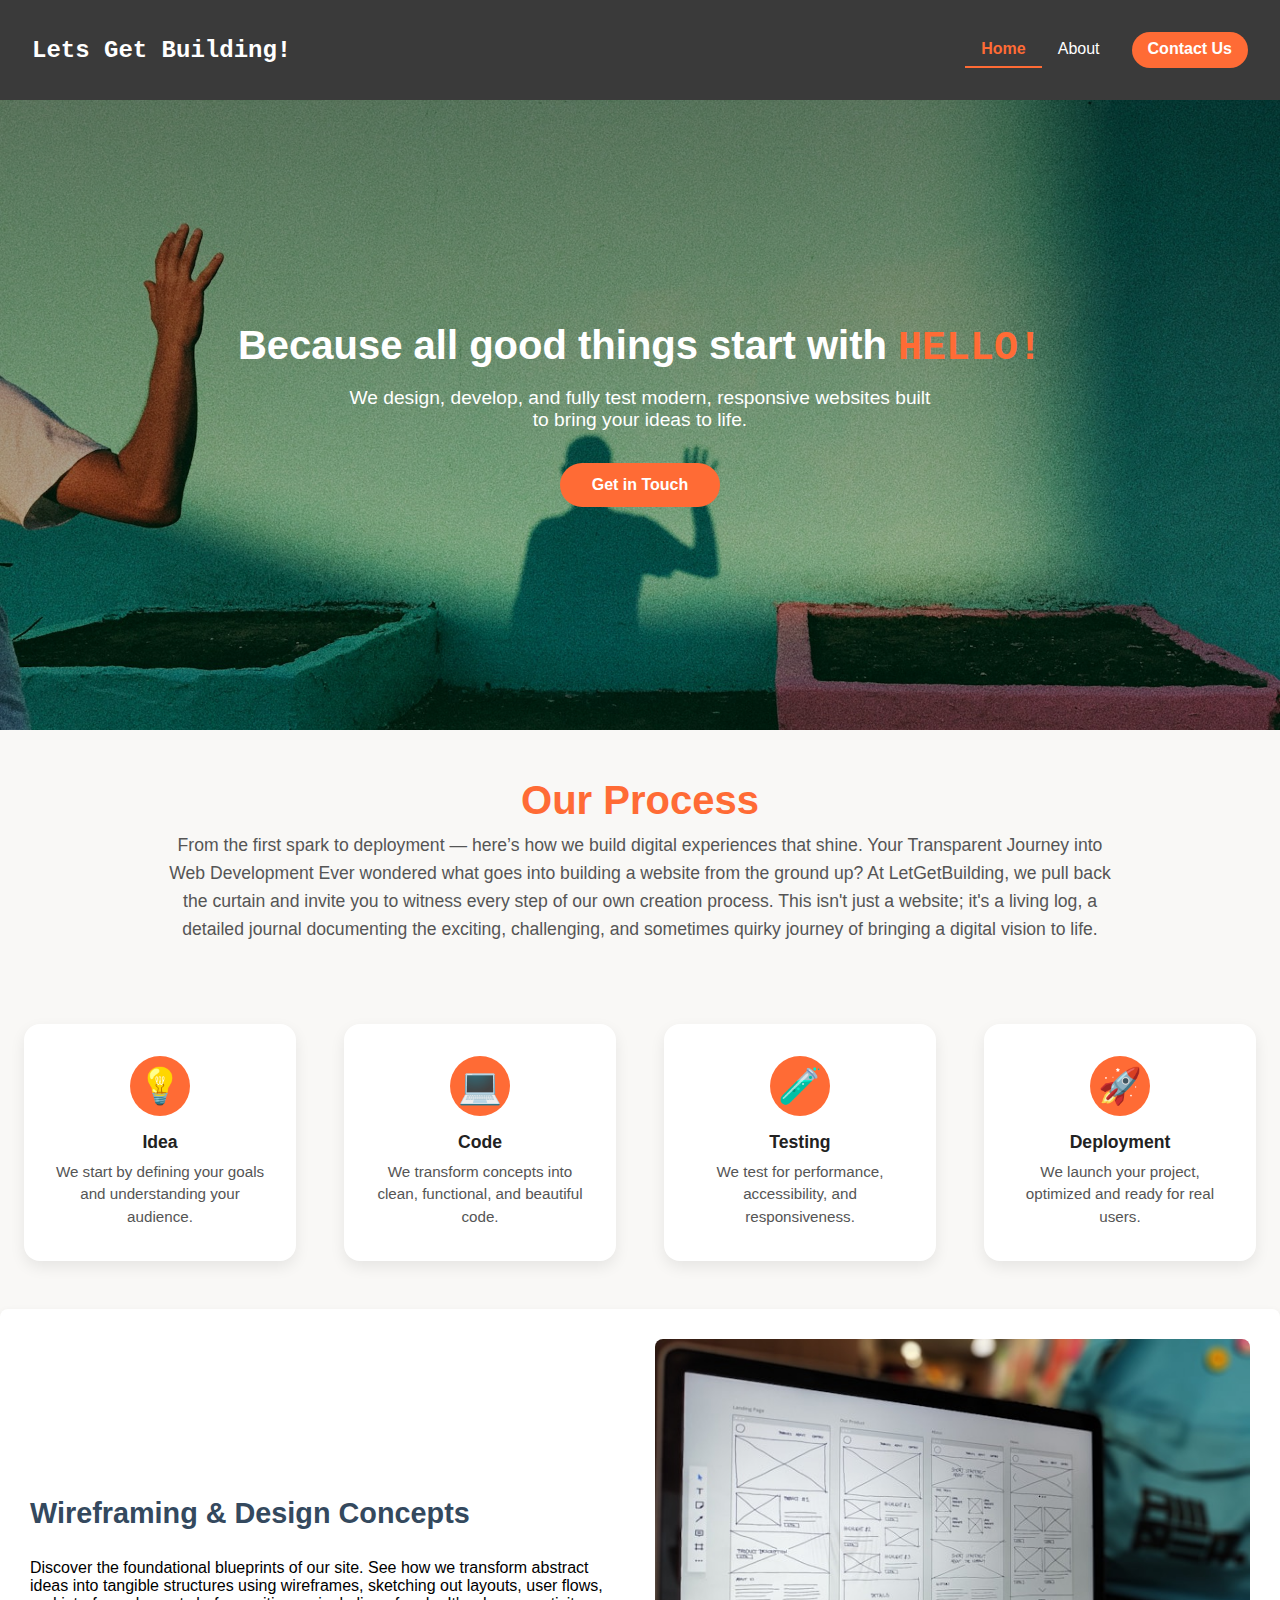
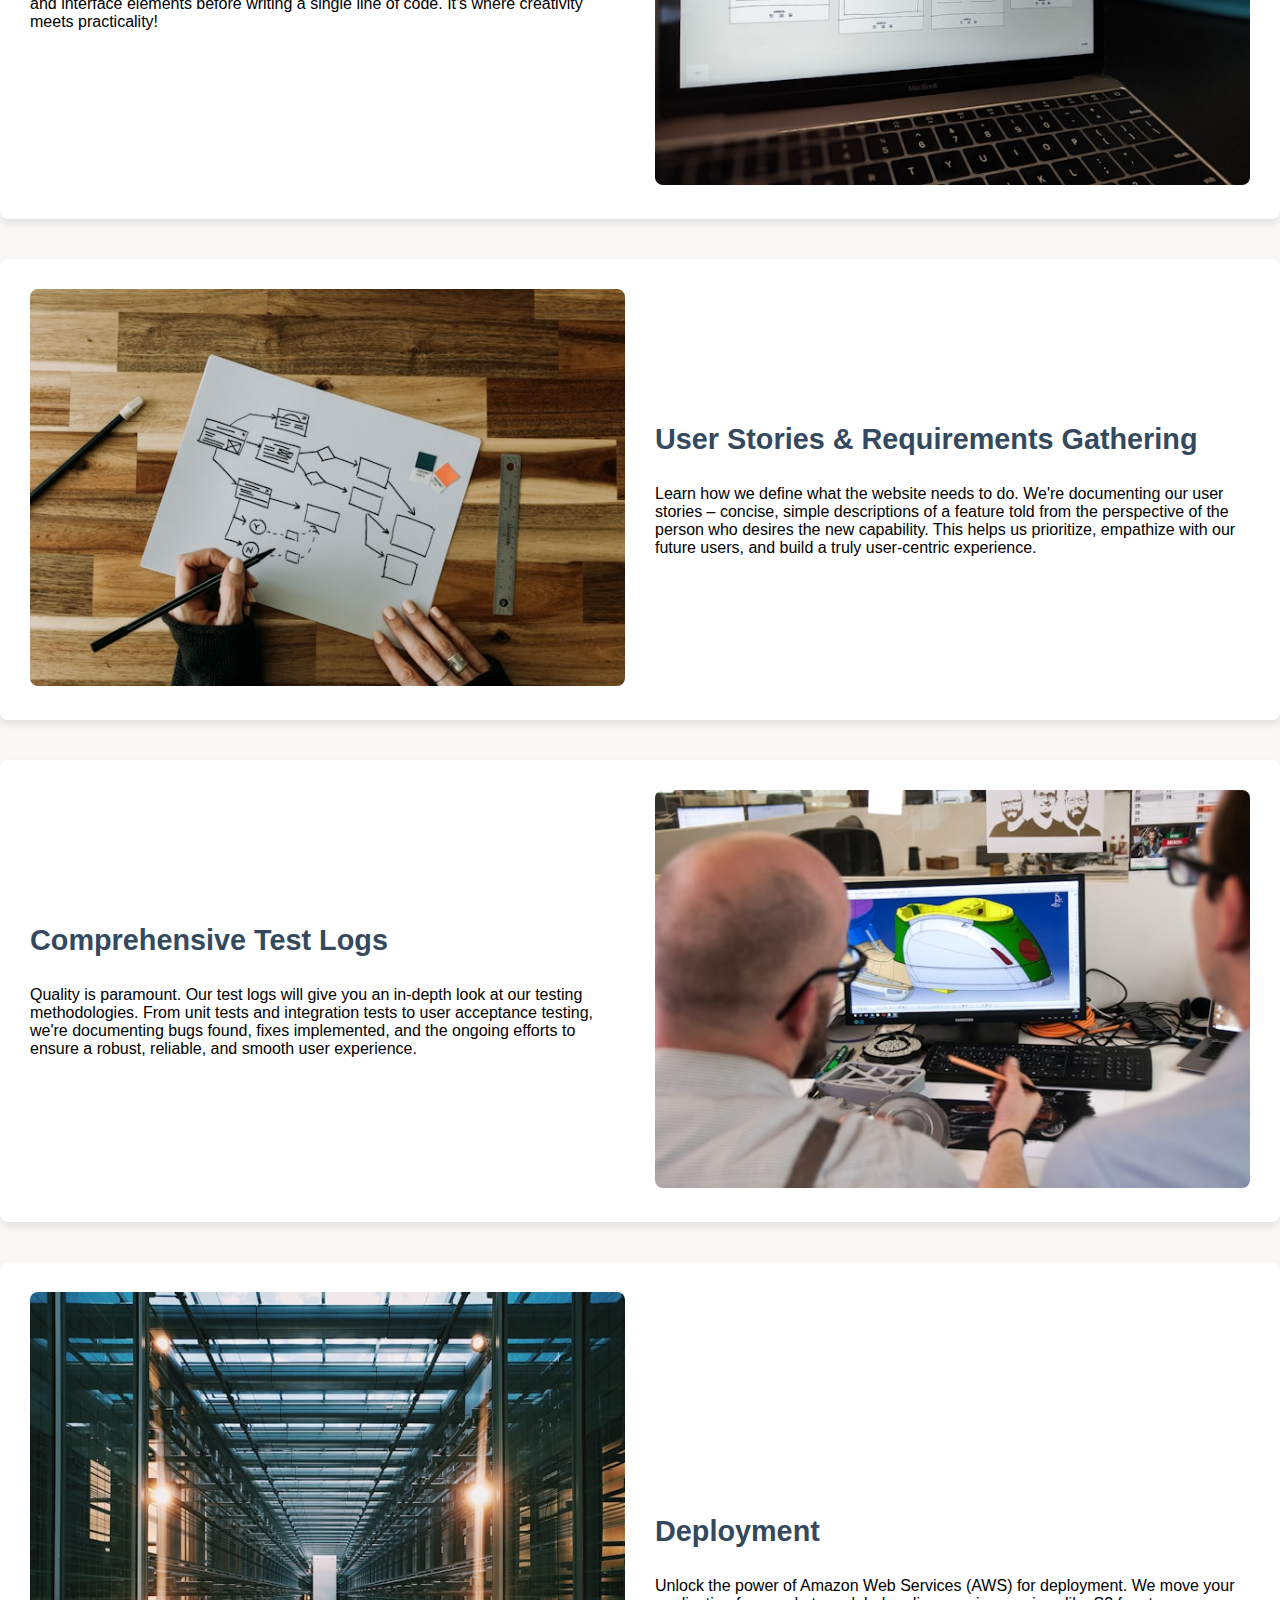
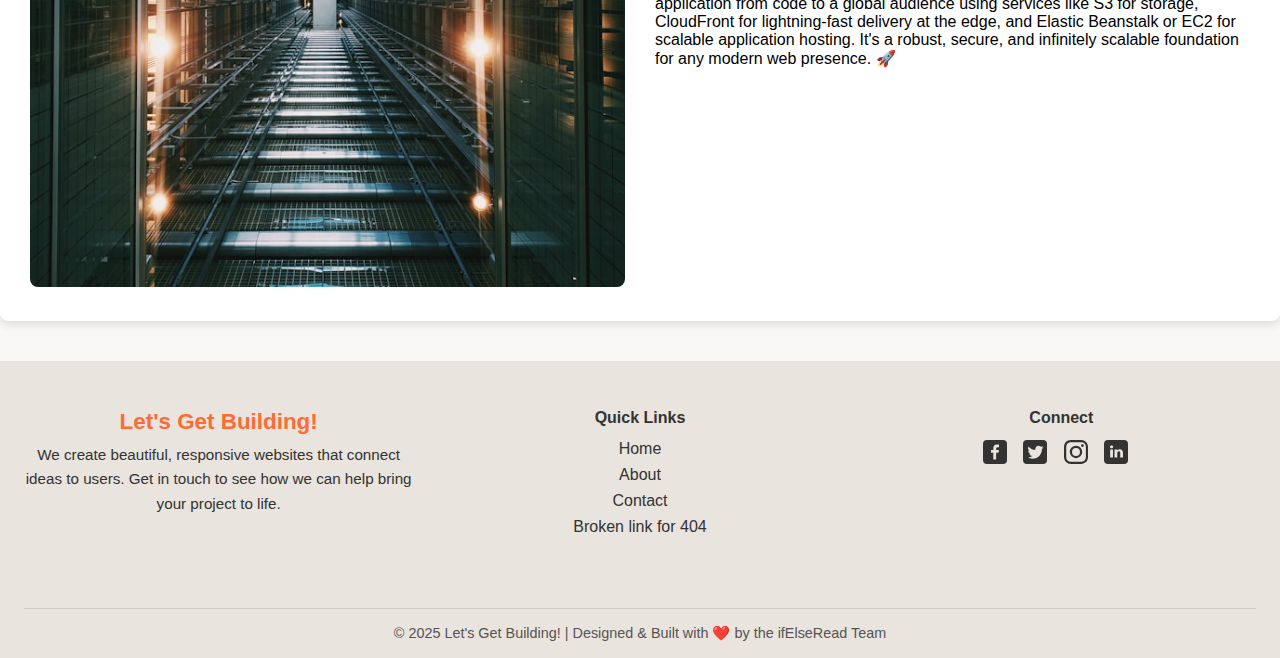
<file: index.html>
<!DOCTYPE html>
<html lang="en">
  <head>
    <!-- Meta data -->
    <meta charset="UTF-8" />
    <meta name="viewport" content="width=device-width, initial-scale=1.0" />
    <meta
      name="description"
      content="Explore the web development journey from idea to deployment. Let’s Get Building helps you understand the process of creating modern, user-friendly websites."
    />
    <meta
      name="keywords"
      content="web development, front-end, HTML, CSS, responsive design, learning, website building, coding process"
    />
    <meta name="author" content="Let’s Get Building" />
    <link rel="stylesheet" href="assets/css/style.css" />
    <!-- Title  -->
    <title>Let’s Get Building | Learn the Web Development Process</title>
    <link
      rel="apple-touch-icon"
      sizes="180x180"
      href="assets/favicon/apple-touch-icon.png"
    />
    <link
      rel="icon"
      type="image/png"
      sizes="32x32"
      href="assets/favicon/favicon-32x32.png"
    />
    <link
      rel="icon"
      type="image/png"
      sizes="16x16"
      href="assets/favicon/favicon-16x16.png"
    />
    <link rel="manifest" href="assets/favicon/site.webmanifest" />
  </head>
  <body>
    <header>
      <nav class="container">
        <!-- Toggle for the responsive menu using a checkbox status of Checked or not. 
         The checkbox is hidden but its state is used to control the menu visibility -->
        <span id="logo">Lets Get Building!</span>

        <!-- Checkbox toggle menu only for small screens -->
        <input type="checkbox" id="menu-toggle" />
        <label for="menu-toggle" class="hamburger" aria-label="Toggle Menu"
          >☰</label
        >
        <!-- Menu links -->
        <div class="menu">
          <a href="index.html" class="active"> Home</a>
          <a href="aboutus.html">About</a>
          <a
            href="contact.html"
            class="btn-nav-primary"
            aria-label="Get in Touch"
            >Contact Us</a
          >
        </div>
      </nav>
    </header>

    <main class="bg-color">
      <!-- Hero Section -->
      <section class="hero">
        <div class="hero-content container">
          <h1>
            Because all good things start with
            <span id="hero-bold-text">HELLO!</span>
          </h1>
          <p>
            We design, develop, and fully test modern, responsive websites built
            to bring your ideas to life.
          </p>
          <a href="contact.html" class="btn-primary" target="_blank"
            >Get in Touch</a
          >
        </div>
      </section>

      <!-- process-flow -->
      <section class="bg-color">
        <div class="process-flow container">
          <h2 class="section-h2">Our Process</h2>
          <p class="intro-text">
            From the first spark to deployment — here’s how we build digital
            experiences that shine. Your Transparent Journey into Web
            Development Ever wondered what goes into building a website from the
            ground up? At LetGetBuilding, we pull back the curtain and invite
            you to witness every step of our own creation process. This isn't
            just a website; it's a living log, a detailed journal documenting
            the exciting, challenging, and sometimes quirky journey of bringing
            a digital vision to life.
          </p>

          <div class="flow-grid">
            <div class="flow-box">
              <div class="icon">💡</div>
              <h3>Idea</h3>
              <p>
                We start by defining your goals and understanding your audience.
              </p>
            </div>

            <div class="flow-box">
              <div class="icon">💻</div>
              <h3>Code</h3>
              <p>
                We transform concepts into clean, functional, and beautiful
                code.
              </p>
            </div>

            <div class="flow-box">
              <div class="icon">🧪</div>
              <h3>Testing</h3>
              <p>We test for performance, accessibility, and responsiveness.</p>
            </div>

            <div class="flow-box">
              <div class="icon">🚀</div>
              <h3>Deployment</h3>
              <p>We launch your project, optimized and ready for real users.</p>
            </div>
          </div>
        </div>
      </section>

      <section class="content-section container bg-color">
        <div class="content-card">
          <div class="content-text">
            <h3>Wireframing & Design Concepts</h3>
            <p>
              Discover the foundational blueprints of our site. See how we
              transform abstract ideas into tangible structures using
              wireframes, sketching out layouts, user flows, and interface
              elements before writing a single line of code. It's where
              creativity meets practicality!
            </p>
          </div>
          <div class="content-image">
            <img
              src="assets/images/wireframing2.jpg"
              alt="Tablet with wireframing design displayed"
            />
          </div>
        </div>

        <div class="content-card">
          <div class="content-text">
            <h3>User Stories & Requirements Gathering</h3>
            <p>
              Learn how we define what the website needs to do. We're
              documenting our user stories – concise, simple descriptions of a
              feature told from the perspective of the person who desires the
              new capability. This helps us prioritize, empathize with our
              future users, and build a truly user-centric experience.
            </p>
          </div>
          <div class="content-image">
            <img
              src="assets/images/userstories.jpg"
              alt="Team discussing user stories on a whiteboard"
            />
          </div>
        </div>

        <div class="content-card">
          <div class="content-text">
            <h3>Comprehensive Test Logs</h3>
            <p>
              Quality is paramount. Our test logs will give you an in-depth look
              at our testing methodologies. From unit tests and integration
              tests to user acceptance testing, we're documenting bugs found,
              fixes implemented, and the ongoing efforts to ensure a robust,
              reliable, and smooth user experience.
            </p>
          </div>
          <div class="content-image">
            <img
              src="assets/images/testing.jpg"
              alt="Developers reviewing test logs on a computer screen"
            />
          </div>
        </div>
        <div class="content-card">
          <div class="content-text">
            <h3>Deployment</h3>
            <p>
              Unlock the power of Amazon Web Services (AWS) for deployment. We
              move your application from code to a global audience using
              services like S3 for storage, CloudFront for lightning-fast
              delivery at the edge, and Elastic Beanstalk or EC2 for scalable
              application hosting. It's a robust, secure, and infinitely
              scalable foundation for any modern web presence. 🚀
            </p>
          </div>
          <div class="content-image">
            <img
              src="assets/images/deploy.jpg"
              alt="Tablet with wireframing design displayed"
            />
          </div>
        </div>
      </section>
    </main>
    <!-- Footer Section -->
    <footer class="footer">
      <div class="footer-container container">
        <div class="footer-about">
          <h3>Let's Get Building!</h3>
          <p>
            We create beautiful, responsive websites that connect ideas to
            users. Get in touch to see how we can help bring your project to
            life.
          </p>
        </div>

        <div class="footer-links">
          <h4>Quick Links</h4>
          <ul>
            <li><a href="index.html">Home</a></li>
            <li><a href="aboutus.html">About</a></li>
            <li><a href="contact.html">Contact</a></li>
            <li><a href="nofilefound.html">Broken link for 404</a></li>
          </ul>
        </div>

        <!-- SOCIAL ICONS SECTION: ref -> https://iconsvg.xyz/# -->
        <div class="footer-social">
          <h4>Connect</h4>
          <div class="social-icons">
            <a href="#" aria-label="Facebook" target="_blank">
              <!-- Facebook SVG -->
              <svg
                xmlns="http://www.w3.org/2000/svg"
                width="24"
                height="24"
                viewBox="0 0 24 24"
                fill="currentColor"
              >
                <path
                  d="M20 0a4 4 0 0 1 4 4v16a4 4 0 0 1-4 4H4a4 4 0 0 1-4-4V4a4 4 0 0 1 4-4h16zm-4 7.28V4.5h-2.29c-2.1 0-3.42 1.6-3.42 3.89v1.67H8v2.77h2.29v6.67h2.85v-6.67h2.29l.57-2.77h-2.86V8.94c0-1.1.58-1.66 1.72-1.66H16z"
                />
              </svg>
            </a>
            <a href="#" aria-label="Twitter" target="_blank">
              <!-- Twitter SVG -->
              <svg
                xmlns="http://www.w3.org/2000/svg"
                width="24"
                height="24"
                viewBox="0 0 24 24"
                fill="currentColor"
              >
                <path
                  d="M20 0a4 4 0 0 1 4 4v16a4 4 0 0 1-4 4H4a4 4 0 0 1-4-4V4a4 4 0 0 1 4-4h16zm-4.42 5.8a3.28 3.28 0 0 0-3.2 4.03A9.32 9.32 0 0 1 5.61 6.4a3.26 3.26 0 0 0 1.02 4.38 3.27 3.27 0 0 1-1.49-.4v.03a3.28 3.28 0 0 0 2.64 3.22 3.3 3.3 0 0 1-1.49.06 3.29 3.29 0 0 0 3.07 2.28 6.59 6.59 0 0 1-4.86 1.36 9.29 9.29 0 0 0 5.03 1.47c6.04 0 9.34-5 9.34-9.34v-.42a6.65 6.65 0 0 0 1.63-1.7c-.59.26-1.22.44-1.89.52.68-.41 1.2-1.05 1.45-1.82-.64.38-1.34.65-2.09.8a3.28 3.28 0 0 0-2.4-1.04z"
                />
              </svg>
            </a>
            <a href="#" aria-label="Instagram" target="_blank">
              <!-- Instagram SVG -->
              <svg
                xmlns="http://www.w3.org/2000/svg"
                width="24"
                height="24"
                viewBox="0 0 24 24"
                fill="currentColor"
              >
                <path
                  d="M16.98 0a6.9 6.9 0 0 1 5.08 1.98A6.94 6.94 0 0 1 24 7.02v9.96c0 2.08-.68 3.87-1.98 5.13A7.14 7.14 0 0 1 16.94 24H7.06a7.06 7.06 0 0 1-5.03-1.89A6.96 6.96 0 0 1 0 16.94V7.02C0 2.8 2.8 0 7.02 0h9.96zm.05 2.23H7.06c-1.45 0-2.7.43-3.53 1.25a4.82 4.82 0 0 0-1.3 3.54v9.92c0 1.5.43 2.7 1.3 3.58a5 5 0 0 0 3.53 1.25h9.88a5 5 0 0 0 3.53-1.25 4.73 4.73 0 0 0 1.4-3.54V7.02a5 5 0 0 0-1.3-3.49 4.82 4.82 0 0 0-3.54-1.3zM12 5.76c3.39 0 6.2 2.8 6.2 6.2a6.2 6.2 0 0 1-12.4 0 6.2 6.2 0 0 1 6.2-6.2zm0 2.22a3.99 3.99 0 0 0-3.97 3.97A3.99 3.99 0 0 0 12 15.92a3.99 3.99 0 0 0 3.97-3.97A3.99 3.99 0 0 0 12 7.98zm6.44-3.77a1.4 1.4 0 1 1 0 2.8 1.4 1.4 0 0 1 0-2.8z"
                />
              </svg>
            </a>
            <a href="#" aria-label="LinkedIn" target="_blank">
              <!-- LinkedIn SVG -->
              <svg
                xmlns="http://www.w3.org/2000/svg"
                width="24"
                height="24"
                viewBox="0 0 24 24"
                fill="currentColor"
              >
                <path
                  d="M20 0a4 4 0 0 1 4 4v16a4 4 0 0 1-4 4H4a4 4 0 0 1-4-4V4a4 4 0 0 1 4-4h16zM8.95 9.4H6.16v8.1h2.8V9.4zm6.84-.19c-1.32 0-2 .63-2.38 1.16l-.13.18V9.4h-2.79l.01.49V17.5h2.78v-4.52a1.52 1.52 0 0 1 1.52-1.64c.96 0 1.37.66 1.41 1.66v4.5H19v-4.64c0-2.49-1.37-3.65-3.2-3.65zM7.58 5.5C6.62 5.5 6 6.1 6 6.9c0 .73.54 1.32 1.38 1.4h.18c.97 0 1.57-.62 1.57-1.4-.01-.8-.6-1.4-1.55-1.4z"
                />
              </svg>
            </a>
          </div>
        </div>
      </div>

      <div class="footer-bottom">
        <p>
          &copy; 2025 Let's Get Building! | Designed & Built with ❤️ by the
          ifElseRead Team
        </p>
      </div>
    </footer>
  </body>
</html>
</file>
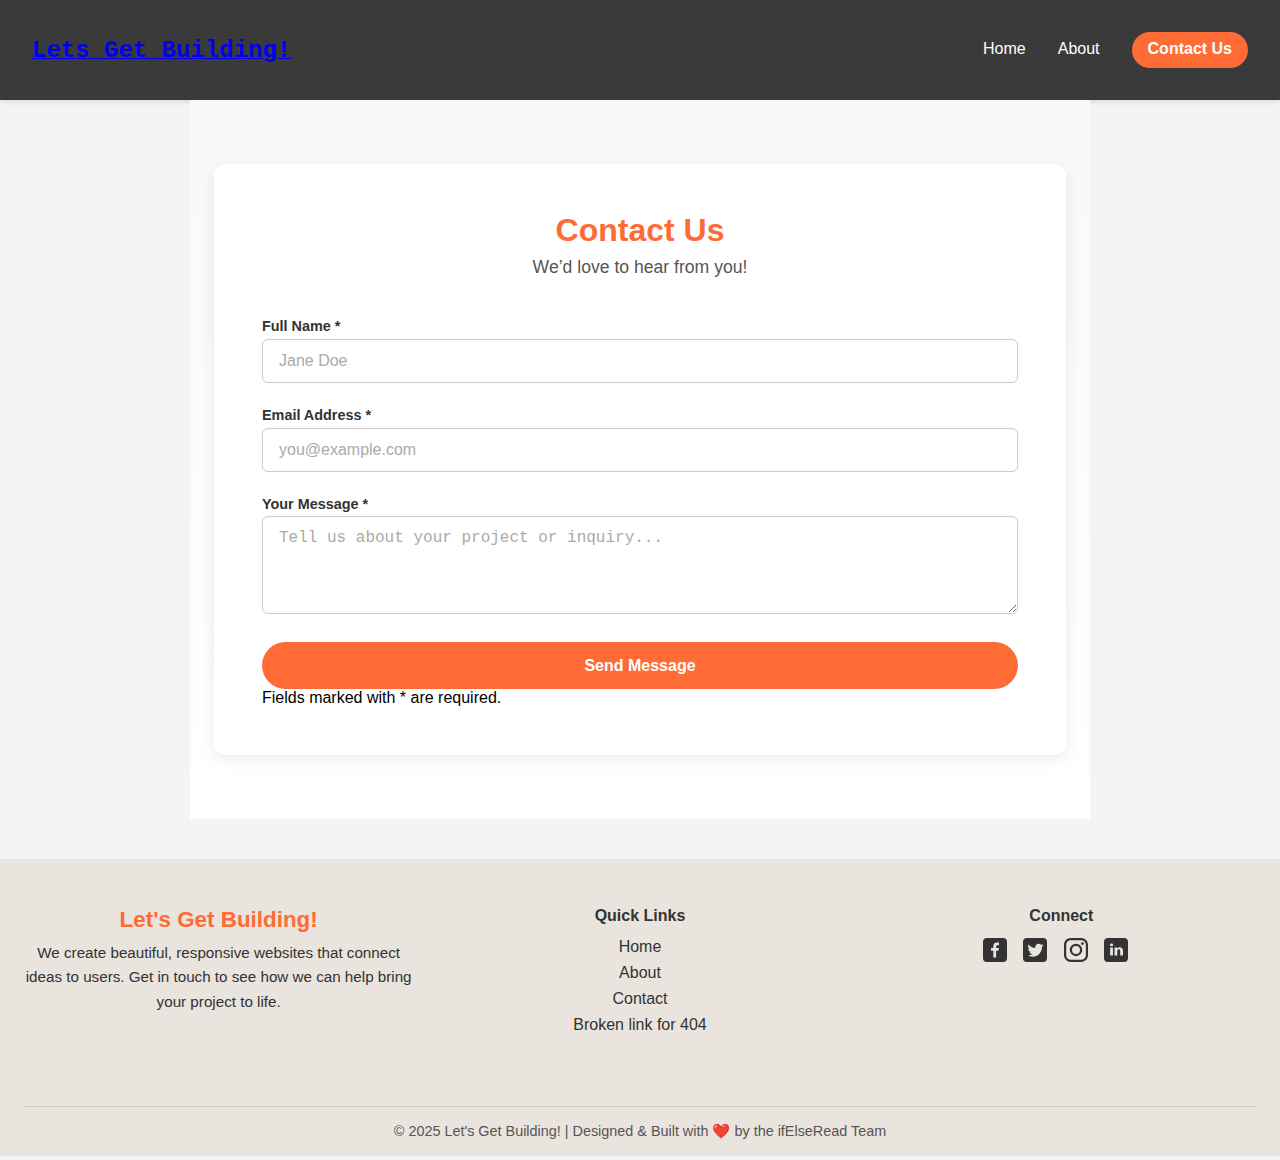
<file: contact.html>
<!DOCTYPE html>
<html lang="en">
  <head>
    <!-- Meta data -->
    <meta charset="UTF-8" />
    <meta name="viewport" content="width=device-width, initial-scale=1.0" />
    <meta
      name="description"
      content="Get in touch with Let’s Get Building. We’d love to hear from you — whether it’s feedback, collaboration, or general questions about web development."
    />
    <meta
      name="keywords"
      content="contact, web development help, get in touch, website feedback, collaboration"
    />
    <meta name="author" content="Let’s Get Building" />
    <!-- Title of the website -->
    <title>Contact | Let’s Get Building</title>
    <link
      rel="apple-touch-icon"
      sizes="180x180"
      href="assets/favicon/apple-touch-icon.png"
    />
    <link
      rel="icon"
      type="image/png"
      sizes="32x32"
      href="assets/favicon/favicon-32x32.png"
    />
    <link
      rel="icon"
      type="image/png"
      sizes="16x16"
      href="assets/favicon/favicon-16x16.png"
    />
    <link rel="manifest" href="assets/favicon/site.webmanifest" />
    <link rel="stylesheet" href="assets/css/style.css" />
  </head>
  <body>
    <header>
      <nav class="container">
        <!-- Toggle for the responsive menu using a checkbox status of Checked or not. 
         The checkbox is hidden but its state is used to control the menu visibility -->
        <a href="index.html"><span id="logo">Lets Get Building!</span></a>

        <!-- Checkbox toggle menu only for small screens -->
        <input type="checkbox" id="menu-toggle" />
        <label for="menu-toggle" class="hamburger">☰</label>
        <!-- Menu links -->
        <div class="menu">
          <a href="index.html">Home</a>
          <a href="aboutus.html">About</a>
          <a
            href="contact.html"
            class="btn-nav-primary"
            aria-label="Get in Touch"
            >Contact Us</a
          >
        </div>
      </nav>
    </header>
    <main>
      <section class="contact-section">
        <div class="container">
          <div class="contact-container">
            <h2>Contact Us</h2>
            <p class="subtitle">We’d love to hear from you!</p>

            <form action="success.html" method="GET">
              <!-- Name Field -->
              <div>
                <label for="name">
                  Full Name <span class="required-star">*</span>
                </label>
                <input
                  type="text"
                  id="name"
                  name="name"
                  required
                  placeholder="Jane Doe"
                />
              </div>

              <!-- Email Field -->
              <div>
                <label for="email">
                  Email Address <span class="required-star">*</span>
                </label>
                <input
                  type="email"
                  id="email"
                  name="email"
                  required
                  placeholder="you@example.com"
                />
              </div>

              <!-- Message Field -->
              <div>
                <label for="message">
                  Your Message <span class="required-star">*</span>
                </label>
                <textarea
                  id="message"
                  name="message"
                  rows="4"
                  required
                  placeholder="Tell us about your project or inquiry..."
                ></textarea>
              </div>

              <!-- Submit Button -->
              <button type="submit" class="submit-btn">Send Message</button>
            </form>

            <p class="footer-text">
              Fields marked with <span class="required-star">*</span> are
              required.
            </p>
          </div>
        </div>
      </section>
    </main>
    <!-- Footer Section -->
    <footer class="footer">
      <div class="footer-container container">
        <div class="footer-about">
          <h3>Let's Get Building!</h3>
          <p>
            We create beautiful, responsive websites that connect ideas to
            users. Get in touch to see how we can help bring your project to
            life.
          </p>
        </div>

        <div class="footer-links">
          <h4>Quick Links</h4>
          <ul>
            <li><a href="index.html">Home</a></li>
            <li><a href="aboutus.html">About</a></li>
            <li><a href="contact.html">Contact</a></li>
            <li><a href="nofilefound.html">Broken link for 404</a></li>
          </ul>
        </div>

        <!-- SOCIAL ICONS SECTION: ref -> https://iconsvg.xyz/# -->
        <div class="footer-social">
          <h4>Connect</h4>
          <div class="social-icons">
            <a href="#" aria-label="Facebook" target="_blank">
              <!-- Facebook SVG -->
              <svg
                xmlns="http://www.w3.org/2000/svg"
                width="24"
                height="24"
                viewBox="0 0 24 24"
                fill="currentColor"
              >
                <path
                  d="M20 0a4 4 0 0 1 4 4v16a4 4 0 0 1-4 4H4a4 4 0 0 1-4-4V4a4 4 0 0 1 4-4h16zm-4 7.28V4.5h-2.29c-2.1 0-3.42 1.6-3.42 3.89v1.67H8v2.77h2.29v6.67h2.85v-6.67h2.29l.57-2.77h-2.86V8.94c0-1.1.58-1.66 1.72-1.66H16z"
                />
              </svg>
            </a>
            <a href="#" aria-label="Twitter" target="_blank">
              <!-- Twitter SVG -->
              <svg
                xmlns="http://www.w3.org/2000/svg"
                width="24"
                height="24"
                viewBox="0 0 24 24"
                fill="currentColor"
              >
                <path
                  d="M20 0a4 4 0 0 1 4 4v16a4 4 0 0 1-4 4H4a4 4 0 0 1-4-4V4a4 4 0 0 1 4-4h16zm-4.42 5.8a3.28 3.28 0 0 0-3.2 4.03A9.32 9.32 0 0 1 5.61 6.4a3.26 3.26 0 0 0 1.02 4.38 3.27 3.27 0 0 1-1.49-.4v.03a3.28 3.28 0 0 0 2.64 3.22 3.3 3.3 0 0 1-1.49.06 3.29 3.29 0 0 0 3.07 2.28 6.59 6.59 0 0 1-4.86 1.36 9.29 9.29 0 0 0 5.03 1.47c6.04 0 9.34-5 9.34-9.34v-.42a6.65 6.65 0 0 0 1.63-1.7c-.59.26-1.22.44-1.89.52.68-.41 1.2-1.05 1.45-1.82-.64.38-1.34.65-2.09.8a3.28 3.28 0 0 0-2.4-1.04z"
                />
              </svg>
            </a>
            <a href="#" aria-label="Instagram" target="_blank">
              <!-- Instagram SVG -->
              <svg
                xmlns="http://www.w3.org/2000/svg"
                width="24"
                height="24"
                viewBox="0 0 24 24"
                fill="currentColor"
              >
                <path
                  d="M16.98 0a6.9 6.9 0 0 1 5.08 1.98A6.94 6.94 0 0 1 24 7.02v9.96c0 2.08-.68 3.87-1.98 5.13A7.14 7.14 0 0 1 16.94 24H7.06a7.06 7.06 0 0 1-5.03-1.89A6.96 6.96 0 0 1 0 16.94V7.02C0 2.8 2.8 0 7.02 0h9.96zm.05 2.23H7.06c-1.45 0-2.7.43-3.53 1.25a4.82 4.82 0 0 0-1.3 3.54v9.92c0 1.5.43 2.7 1.3 3.58a5 5 0 0 0 3.53 1.25h9.88a5 5 0 0 0 3.53-1.25 4.73 4.73 0 0 0 1.4-3.54V7.02a5 5 0 0 0-1.3-3.49 4.82 4.82 0 0 0-3.54-1.3zM12 5.76c3.39 0 6.2 2.8 6.2 6.2a6.2 6.2 0 0 1-12.4 0 6.2 6.2 0 0 1 6.2-6.2zm0 2.22a3.99 3.99 0 0 0-3.97 3.97A3.99 3.99 0 0 0 12 15.92a3.99 3.99 0 0 0 3.97-3.97A3.99 3.99 0 0 0 12 7.98zm6.44-3.77a1.4 1.4 0 1 1 0 2.8 1.4 1.4 0 0 1 0-2.8z"
                />
              </svg>
            </a>
            <a href="#" aria-label="LinkedIn" target="_blank">
              <!-- LinkedIn SVG -->
              <svg
                xmlns="http://www.w3.org/2000/svg"
                width="24"
                height="24"
                viewBox="0 0 24 24"
                fill="currentColor"
              >
                <path
                  d="M20 0a4 4 0 0 1 4 4v16a4 4 0 0 1-4 4H4a4 4 0 0 1-4-4V4a4 4 0 0 1 4-4h16zM8.95 9.4H6.16v8.1h2.8V9.4zm6.84-.19c-1.32 0-2 .63-2.38 1.16l-.13.18V9.4h-2.79l.01.49V17.5h2.78v-4.52a1.52 1.52 0 0 1 1.52-1.64c.96 0 1.37.66 1.41 1.66v4.5H19v-4.64c0-2.49-1.37-3.65-3.2-3.65zM7.58 5.5C6.62 5.5 6 6.1 6 6.9c0 .73.54 1.32 1.38 1.4h.18c.97 0 1.57-.62 1.57-1.4-.01-.8-.6-1.4-1.55-1.4z"
                />
              </svg>
            </a>
          </div>
        </div>
      </div>

      <div class="footer-bottom">
        <p>
          &copy; 2025 Let's Get Building! | Designed & Built with ❤️ by the
          ifElseRead Team
        </p>
      </div>
    </footer>
  </body>
</html>
</file>
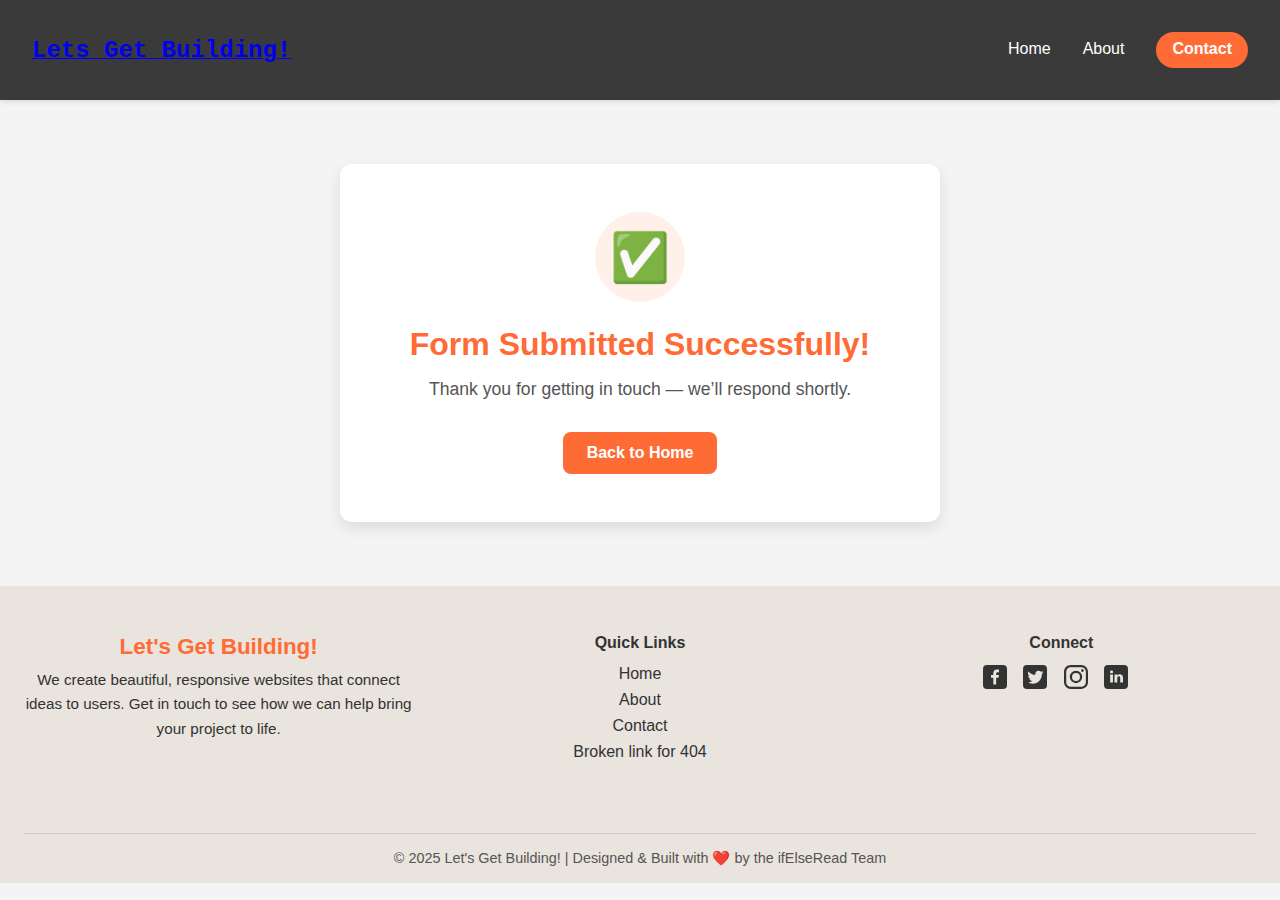
<file: success.html>
<!DOCTYPE html>
<html lang="en">
  <head>
    <!-- Meta data -->
    <meta charset="UTF-8" />
    <meta name="viewport" content="width=device-width, initial-scale=1.0" />
    <title>Thank You! Your Message is Confirmed</title>

    <meta
      name="description"
      content="Your message has been successfully sent to Let's Get Building! We will be in touch shortly."
    />
    <meta121
      name="keywords"
      content="form submission, contact confirmation, message sent, web development contact"
    />
    <meta name="author" content="Let’s Get Building" />
    <link
      rel="apple-touch-icon"
      sizes="180x180"
      href="assets/favicon/apple-touch-icon.png"
    />
    <link
      rel="icon"
      type="image/png"
      sizes="32x32"
      href="assets/favicon/favicon-32x32.png"
    />
    <link
      rel="icon"
      type="image/png"
      sizes="16x16"
      href="assets/favicon/favicon-16x16.png"
    />
    <link rel="manifest" href="assets/favicon/site.webmanifest" />
    <link rel="stylesheet" href="assets/css/style.css" />
  </head>
  <body>
    <header>
      <nav class="container">
        <!-- Toggle for the responsive menu using a checkbox status of Checked or not. 
         The checkbox is hidden but its state is used to control the menu visibility -->
        <a href="index.html"><span id="logo">Lets Get Building!</span></a>

        <!-- Checkbox toggle menu only for small screens -->
        <input type="checkbox" id="menu-toggle" />
        <label for="menu-toggle" class="hamburger">☰</label>
        <!-- Menu links -->
        <div class="menu">
          <a href="index.html">Home</a>
          <a href="aboutus.hml">About</a>
          <a href="contact.html" class="btn-nav-primary">Contact</a>
        </div>
      </nav>
    </header>
    <main>
      <section class="success-container">
        <div class="success-icon">✅</div>
        <h1>Form Submitted Successfully!</h1>
        <p>Thank you for getting in touch — we’ll respond shortly.</p>
        <a href="index.html" class="success-btn">Back to Home</a>
      </section>
    </main>
    <!-- Footer Section -->
    <footer class="footer">
      <div class="footer-container container">
        <div class="footer-about">
          <h3>Let's Get Building!</h3>
          <p>
            We create beautiful, responsive websites that connect ideas to
            users. Get in touch to see how we can help bring your project to
            life.
          </p>
        </div>

        <div class="footer-links">
          <h4>Quick Links</h4>
          <ul>
            <li><a href="index.html">Home</a></li>
            <li><a href="aboutus.html">About</a></li>
            <li><a href="contact.html">Contact</a></li>
            <li><a href="nofilefound.html">Broken link for 404</a></li>
          </ul>
        </div>

        <!-- SOCIAL ICONS SECTION: ref -> https://iconsvg.xyz/# -->
        <div class="footer-social">
          <h4>Connect</h4>
          <div class="social-icons">
            <a href="#" aria-label="Facebook" target="_blank">
              <!-- Facebook SVG -->
              <svg
                xmlns="http://www.w3.org/2000/svg"
                width="24"
                height="24"
                viewBox="0 0 24 24"
                fill="currentColor"
              >
                <path
                  d="M20 0a4 4 0 0 1 4 4v16a4 4 0 0 1-4 4H4a4 4 0 0 1-4-4V4a4 4 0 0 1 4-4h16zm-4 7.28V4.5h-2.29c-2.1 0-3.42 1.6-3.42 3.89v1.67H8v2.77h2.29v6.67h2.85v-6.67h2.29l.57-2.77h-2.86V8.94c0-1.1.58-1.66 1.72-1.66H16z"
                />
              </svg>
            </a>
            <a href="#" aria-label="Twitter" target="_blank">
              <!-- Twitter SVG -->
              <svg
                xmlns="http://www.w3.org/2000/svg"
                width="24"
                height="24"
                viewBox="0 0 24 24"
                fill="currentColor"
              >
                <path
                  d="M20 0a4 4 0 0 1 4 4v16a4 4 0 0 1-4 4H4a4 4 0 0 1-4-4V4a4 4 0 0 1 4-4h16zm-4.42 5.8a3.28 3.28 0 0 0-3.2 4.03A9.32 9.32 0 0 1 5.61 6.4a3.26 3.26 0 0 0 1.02 4.38 3.27 3.27 0 0 1-1.49-.4v.03a3.28 3.28 0 0 0 2.64 3.22 3.3 3.3 0 0 1-1.49.06 3.29 3.29 0 0 0 3.07 2.28 6.59 6.59 0 0 1-4.86 1.36 9.29 9.29 0 0 0 5.03 1.47c6.04 0 9.34-5 9.34-9.34v-.42a6.65 6.65 0 0 0 1.63-1.7c-.59.26-1.22.44-1.89.52.68-.41 1.2-1.05 1.45-1.82-.64.38-1.34.65-2.09.8a3.28 3.28 0 0 0-2.4-1.04z"
                />
              </svg>
            </a>
            <a href="#" aria-label="Instagram" target="_blank">
              <!-- Instagram SVG -->
              <svg
                xmlns="http://www.w3.org/2000/svg"
                width="24"
                height="24"
                viewBox="0 0 24 24"
                fill="currentColor"
              >
                <path
                  d="M16.98 0a6.9 6.9 0 0 1 5.08 1.98A6.94 6.94 0 0 1 24 7.02v9.96c0 2.08-.68 3.87-1.98 5.13A7.14 7.14 0 0 1 16.94 24H7.06a7.06 7.06 0 0 1-5.03-1.89A6.96 6.96 0 0 1 0 16.94V7.02C0 2.8 2.8 0 7.02 0h9.96zm.05 2.23H7.06c-1.45 0-2.7.43-3.53 1.25a4.82 4.82 0 0 0-1.3 3.54v9.92c0 1.5.43 2.7 1.3 3.58a5 5 0 0 0 3.53 1.25h9.88a5 5 0 0 0 3.53-1.25 4.73 4.73 0 0 0 1.4-3.54V7.02a5 5 0 0 0-1.3-3.49 4.82 4.82 0 0 0-3.54-1.3zM12 5.76c3.39 0 6.2 2.8 6.2 6.2a6.2 6.2 0 0 1-12.4 0 6.2 6.2 0 0 1 6.2-6.2zm0 2.22a3.99 3.99 0 0 0-3.97 3.97A3.99 3.99 0 0 0 12 15.92a3.99 3.99 0 0 0 3.97-3.97A3.99 3.99 0 0 0 12 7.98zm6.44-3.77a1.4 1.4 0 1 1 0 2.8 1.4 1.4 0 0 1 0-2.8z"
                />
              </svg>
            </a>
            <a href="#" aria-label="LinkedIn" target="_blank">
              <!-- LinkedIn SVG -->
              <svg
                xmlns="http://www.w3.org/2000/svg"
                width="24"
                height="24"
                viewBox="0 0 24 24"
                fill="currentColor"
              >
                <path
                  d="M20 0a4 4 0 0 1 4 4v16a4 4 0 0 1-4 4H4a4 4 0 0 1-4-4V4a4 4 0 0 1 4-4h16zM8.95 9.4H6.16v8.1h2.8V9.4zm6.84-.19c-1.32 0-2 .63-2.38 1.16l-.13.18V9.4h-2.79l.01.49V17.5h2.78v-4.52a1.52 1.52 0 0 1 1.52-1.64c.96 0 1.37.66 1.41 1.66v4.5H19v-4.64c0-2.49-1.37-3.65-3.2-3.65zM7.58 5.5C6.62 5.5 6 6.1 6 6.9c0 .73.54 1.32 1.38 1.4h.18c.97 0 1.57-.62 1.57-1.4-.01-.8-.6-1.4-1.55-1.4z"
                />
              </svg>
            </a>
          </div>
        </div>
      </div>

      <div class="footer-bottom">
        <p>
          &copy; 2025 Let's Get Building! | Designed & Built with ❤️ by the
          ifElseRead Team
        </p>
      </div>
    </footer>
  </body>
</html>
</file>
<file: assets/css/style.css>
/*

 VARIABLES

*/

:root {
  --primary-color: #ff6b35;
  --secondary-color: #f4f4f4;
  --font-color: #333;
  --header-height: 60px;
  --impact-font: "Courier New", Courier, monospace;
}

/*

 BASE / RESET STYLES

*/

*,
*::before,
*::after {
  padding: 0;
  margin: 0;
  box-sizing: border-box;
}

body {
  display: flex;
  flex-direction: column;
  min-height: 100vh;
  font-family: Arial, sans-serif;
  min-width: 320px;
  background-color: #f4f4f4;
}

/* GLOBAL CLASSES (Utilities, Layout Helpers) */

.container {
  max-width: 1380px;
  margin: 0 auto;
}

.bg-color {
  background: #f9f8f6;
}

.section-h2 {
  color: var(--primary-color);
  font-size: 2rem;
  margin-bottom: 0.5rem;
}

/* GLOBAL COMPONENTS (Buttons, Icons) */

.btn-primary {
  display: inline-block;
  background-color: var(--primary-color);
  color: white;
  padding: 0.8rem 2rem;
  border-radius: 30px;
  text-decoration: none;
  font-weight: 600;
  transition: background 0.3s ease;
}

.btn-primary:hover {
  background-color: #ff4500;
}

.btn-secondary {
  background-color: #333;
  color: white;
  padding: 0.8rem 2rem;
  border-radius: 30px;
  text-decoration: none;
  transition: background 0.3s ease;
}

.btn-secondary:hover {
  background-color: var(--primary-color);
}

/*

 HEADER & NAVIGATION

*/

header {
  color: white;
  box-shadow: 0 2px 5px rgba(0, 0, 0, 0.1);
  background-color: #3a3a3a;
}

/* NAVIGATION WRAPPER */
nav {
  background-color: #3a3a3a;
  color: white;
  padding: 2rem;
  display: flex;
  justify-content: space-between;
  align-items: center;
  position: relative;
}

#logo {
  font-size: 1.5rem;
  font-weight: bold;
  font-family: var(--impact-font);
}

/* Mobile Menu Toggle */
#menu-toggle {
  display: none; /* Hide the checkbox */
}

.hamburger {
  font-size: 2em;
  cursor: pointer;
  display: inline-block;
  padding: 0.5em;
  background: #333;
  color: var(--primary-color);
}

/* Menu Display */
.menu {
  display: none;
  flex-direction: column;
  background: #333;
  padding: 1em;
  position: absolute;
  top: 100%;
  left: 0;
  right: 0;
}

/* When checkbox is checked, show menu (Mobile/Small Screen Logic) */
#menu-toggle:checked + .hamburger + .menu {
  display: flex;
}

/* Menu Links */
.menu a,
.btn-nav-primary {
  color: white;
  text-decoration: none;
  padding: 1em 0;
  opacity: 1;
  transition: opacity 0.2s ease-in-out, border-bottom 0.2s ease-in-out;
  border-bottom: 2px solid transparent;
}

.menu a:hover,
.btn-nav-primary:hover {
  opacity: 0.85;
  border-bottom: 2px solid var(--primary-color, #4caf50);
}
.menu a.active {
  color: var(--primary-color);
  font-weight: 700;
  border-bottom: 2px solid var(--primary-color);
}

/*

 MAIN CONTENT SECTIONS

*/

main {
  flex: 1; /* Allows main content to fill remaining vertical space */
}

/* --- HERO SECTION --- */
.hero {
  display: flex;
  align-items: center;
  justify-content: center;
  text-align: center;
  height: 70vh;
  background: linear-gradient(rgba(0, 0, 0, 0.5), rgba(0, 0, 0, 0)),
    url("../images/small-hero2.jpg") center/cover no-repeat;
  color: white;
  padding: 0 1.5rem;
}

.hero-content h1 {
  font-size: 2.5rem;
  margin-bottom: 1rem;
}

#hero-bold-text {
  font-weight: bold;
  color: var(--primary-color);
  font-family: var(--impact-font);
}

.hero-content p {
  font-size: 1.2rem;
  max-width: 600px;
  margin: 0 auto 2rem;
}

/* --- CONTENT CARDS SECTION --- */

.content-section {
  display: flex;
  flex-direction: column;
  gap: 40px;
  padding-bottom: 40px;
}

.content-card {
  background-color: #ffffff;
  border-radius: 8px;
  box-shadow: 0 4px 8px rgba(0, 0, 0, 0.1);
  padding: 30px;
  display: flex;
  align-items: center;
  gap: 30px;
  flex-wrap: wrap;
}

.content-card:nth-child(even) {
  flex-direction: row-reverse;
}

.content-text {
  flex: 1;
}

.content-text h3 {
  font-size: 1.8em;
  color: #34495e;
  margin-top: 0;
  padding-bottom: 1em;
}

.content-image {
  flex: 1;
  min-width: 150px;
  width: 250px;
  text-align: center;
}

.content-image img {
  max-width: 100%;
  height: auto;
  border-radius: 8px;
}

/* --- PROCESS FLOW SECTION --- */
.process-flow {
  text-align: center;
  padding: 3rem 1.5rem;
  background: #f9f8f6;
  font-family: "Inter", sans-serif;
}

.process-flow .intro-text {
  color: #555;
  font-size: 1rem;
  max-width: 600px;
  margin: 0 auto 5rem;
  line-height: 1.6;
}

.flow-grid {
  display: grid;
  grid-template-columns: 1fr;
  gap: 2rem;
  justify-items: center;
}

.flow-box {
  background: #fff;
  padding: 2rem 1.5rem;
  border-radius: 16px;
  width: 100%;
  max-width: 280px;
  box-shadow: 0 6px 15px rgba(0, 0, 0, 0.08);
  transition: transform 0.3s ease, box-shadow 0.3s ease;
}

.flow-box:hover {
  transform: translateY(-4px);
  box-shadow: 0 12px 25px rgba(0, 0, 0, 0.1);
}

.icon {
  font-size: 2.2rem;
  width: 60px;
  height: 60px;
  line-height: 60px;
  background: var(--primary-color);
  color: #fff;
  border-radius: 50%;
  margin: 0 auto 1rem;
}

.flow-box h3 {
  font-size: 1.1rem;
  color: #222;
  margin-bottom: 0.5rem;
}

.flow-box p {
  color: #555;
  font-size: 0.95rem;
  line-height: 1.5;
}

/* --- CALL TO ACTION SECTION --- */
.cta {
  text-align: center;
  background-color: #f4f4f4;
  padding: 4rem 1.5rem;
}

.cta p {
  color: #555;
  margin-bottom: 2rem;
  font-size: 1.1rem;
}

/*

 PAGE SPECIFIC STYLES (About, Contact, Success)

*/

/* --- ABOUT PAGE STYLES --- */
.about-section {
  background: var(--secondary-color);
  padding: 4rem 1.5rem;
}

.about-container {
  max-width: 1380px;
  margin: 0 auto;
  display: grid;
  grid-template-columns: 1fr;
  gap: 2rem;
  align-items: center;
}

.about-text {
  background-color: #fff;
  padding: 2rem;
  border-radius: 8px;
  box-shadow: 0 4px 10px rgba(0, 0, 0, 0.05);
}

.about-text h2 {
  color: var(--primary-color);
  font-size: 2rem;
  margin-bottom: 1rem;
}

.about-text p {
  color: var(--font-color);
  line-height: 1.6;
  margin-bottom: 1rem;
}

.about-details {
  margin-top: 1rem;
  color: #555;
}

.about-details strong {
  color: var(--primary-color);
}

.map-container {
  width: 100%;
  border-radius: 8px;
  overflow: hidden;
  box-shadow: 0 4px 10px rgba(0, 0, 0, 0.05);
  border: 3px solid #fff;
  height: 350px;
}

.map-container iframe {
  /* force the iframe to fill 
     the 350px height and 100% width of the parent container. */
  width: 100%;
  height: 100%;
  border: 0;
}

/* --- CONTACT SECTION --- */
.contact-section {
  background: linear-gradient(180deg, #f9f8f6 0%, #fff 100%);
  padding: 4rem 1.5rem;
  max-width: 900px;
  margin: 0 auto 40px;
}

.contact-container {
  background: #fff;
  border-radius: 12px;
  box-shadow: 0 4px 15px rgba(0, 0, 0, 0.08);
  padding: 3rem;
}

@media (max-width: 768px) {
  .contact-container {
    padding: 2rem;
  }
}

.contact-section h2 {
  color: var(--primary-color);
  font-size: 2rem;
  margin-bottom: 0.5rem;
  text-align: center;
}

.subtitle {
  text-align: center;
  color: #555;
  margin-bottom: 2.5rem;
  font-size: 1.1rem;
}

/* FORM ELEMENTS */
form {
  display: flex;
  flex-direction: column;
  gap: 1.5rem;
}

label {
  font-weight: 600;
  font-size: 0.9rem;
  color: var(--font-color);
  margin-bottom: 0.3rem;
  display: block;
}

input[type="text"],
input[type="email"],
textarea {
  width: 100%;
  padding: 0.75rem 1rem;
  border: 1px solid #ccc;
  border-radius: 6px;
  font-size: 1rem;
  background-color: #fff;
  transition: border-color 0.3s ease, box-shadow 0.3s ease;
}

input:focus,
textarea:focus {
  border-color: var(--primary-color);
  box-shadow: 0 0 0 3px rgba(255, 107, 53, 0.3);
  outline: none;
}

input::placeholder,
textarea::placeholder {
  color: #aaa;
}

textarea {
  resize: vertical;
}

.submit-btn {
  background-color: var(--primary-color);
  color: #fff;
  border: none;
  padding: 0.9rem 1.5rem;
  border-radius: 30px;
  font-weight: 600;
  font-size: 1rem;
  cursor: pointer;
  transition: background 0.3s ease, transform 0.2s ease;
}

.submit-btn:hover {
  background-color: #ff4500;
}

.submit-btn:active {
  transform: scale(0.98);
}

/* --- SUCCESS PAGE STYLES --- */
.success-container {
  background: #fff;
  padding: 3rem 2rem;
  border-radius: 12px;
  box-shadow: 0 6px 15px rgba(0, 0, 0, 0.1);
  max-width: 600px;
  width: 100%;
  text-align: center;
  animation: fadeIn 0.8s ease-in-out;
  margin: 4rem auto;
}

.success-icon {
  font-size: 3rem;
  color: var(--primary-color);
  background: rgba(255, 107, 53, 0.1);
  border-radius: 50%;
  width: 90px;
  height: 90px;
  display: flex;
  align-items: center;
  justify-content: center;
  margin: 0 auto 1.5rem;
}

.success-container h1 {
  font-size: 2rem;
  color: var(--primary-color);
  margin-bottom: 1rem;
}

.success-container p {
  font-size: 1.1rem;
  color: #555;
  margin-bottom: 2rem;
}

.success-btn {
  display: inline-block;
  background-color: var(--primary-color);
  color: #fff;
  text-decoration: none;
  padding: 0.75rem 1.5rem;
  border-radius: 8px;
  font-weight: 600;
  transition: background-color 0.3s ease;
}

.success-btn:hover {
  background-color: #e45a25;
}

/* ABOUT  */

@keyframes fadeIn {
  from {
    opacity: 0;
    transform: translateY(15px);
  }
  to {
    opacity: 1;
    transform: translateY(0);
  }
}

/*

 FOOTER SECTION

*/

.footer {
  background-color: #e9e4dd;
  color: #333;
  padding: 3rem 1.5rem 1rem;
  text-align: center;
}

.footer-container {
  text-align: center;
  display: grid;
  grid-template-columns: 1fr;
  gap: 2rem;
}

.footer-about,
.footer-links,
.footer-social {
  align-self: flex-start;
  justify-content: center;
  margin-bottom: 2rem;
}

.footer-about h3 {
  color: var(--primary-color);
  font-size: 1.4rem;
  margin-bottom: 0.5rem;
}

.footer-about p {
  font-size: 0.95rem;
  line-height: 1.6;
}

.footer-links h4,
.footer-social h4 {
  color: #333;
  margin-bottom: 0.8rem;
  font-weight: 600;
}

.footer-links ul {
  list-style: none;
  padding: 0;
}

.footer-links li {
  margin-bottom: 0.5rem;
}

.footer-links a {
  text-decoration: none;
  color: #333;
  transition: color 0.3s ease;
}

.footer-links a:hover {
  color: var(--primary-color);
}

.social-icons a {
  display: inline-block;
  color: #333;
  margin-right: 0.75rem;
  font-size: 1.3rem;
  transition: color 0.3s ease;
}

.social-icons a:hover {
  color: var(--primary-color);
}

.footer-bottom {
  text-align: center;
  margin-top: 2rem;
  border-top: 1px solid rgba(0, 0, 0, 0.1);
  padding-top: 1rem;
  font-size: 0.9rem;
  color: #555;
}

/*

 MEDIA QUERIES (Responsive Design)

*/

/* Mobile First: Styles above are for < 768px */

/* Tablet and Up */
@media (min-width: 768px) {
  /* HEADER NAV */
  .hamburger {
    display: none;
  }

  .menu {
    display: flex;
    position: static;
    flex-direction: row;
    background: none;
    padding: 0;
  }

  .menu a {
    padding: 0.5em 1em;
  }

  .btn-nav-primary {
    display: inline-block;
    background-color: var(--primary-color);
    color: white;
    padding: 0.8rem 2rem;
    border-radius: 30px;
    text-decoration: none;
    font-weight: 600;
    transition: background 0.3s ease;
    margin-left: 1rem; /* Added margin for separation */
  }

  /* HERO SECTION */
  .hero {
    background: linear-gradient(rgba(0, 0, 0, 0.5), rgba(0, 0, 0, 0.2)),
      url("../images/hero2.jpg") center/cover no-repeat;
  }

  .hero-content h1 {
    font-size: 2rem;
  }

  .hero-content p {
    font-size: 1rem;
  }

  .about-text h2 {
    font-size: 2.3rem;
  }

  /* CTA SECTION */
  .cta h2 {
    font-size: 1.5rem;
  }

  /* PROCESS FLOW SECTION */
  .flow-grid {
    grid-template-columns: repeat(2, 1fr);
    gap: 0.5rem;
  }

  .flow-box {
    max-width: 320px;
  }

  /* FOOTER SECTION */
  .footer {
    text-align: left;
  }

  .footer-container {
    display: grid;
    grid-template-columns: repeat(auto-fit, minmax(200px, 1fr));
    gap: 2rem;
    align-items: flex-start;
  }
}

/* Desktop and Up */
@media (min-width: 1024px) {
  .hero-content h1 {
    font-size: 2.5rem;
  }

  .hero-content p {
    font-size: 1.2rem;
  }

  .process-flow h2 {
    font-size: 2.5rem;
  }

  .process-flow .intro-text {
    font-size: 1.1rem;
    max-width: 950px;
  }

  .flow-grid {
    grid-template-columns: repeat(4, 1fr);
    gap: 3rem;
  }
  /* About Section override */
  .about-container {
    grid-template-columns: 1fr 1fr;
    align-items: start;
  }
}
</file>
